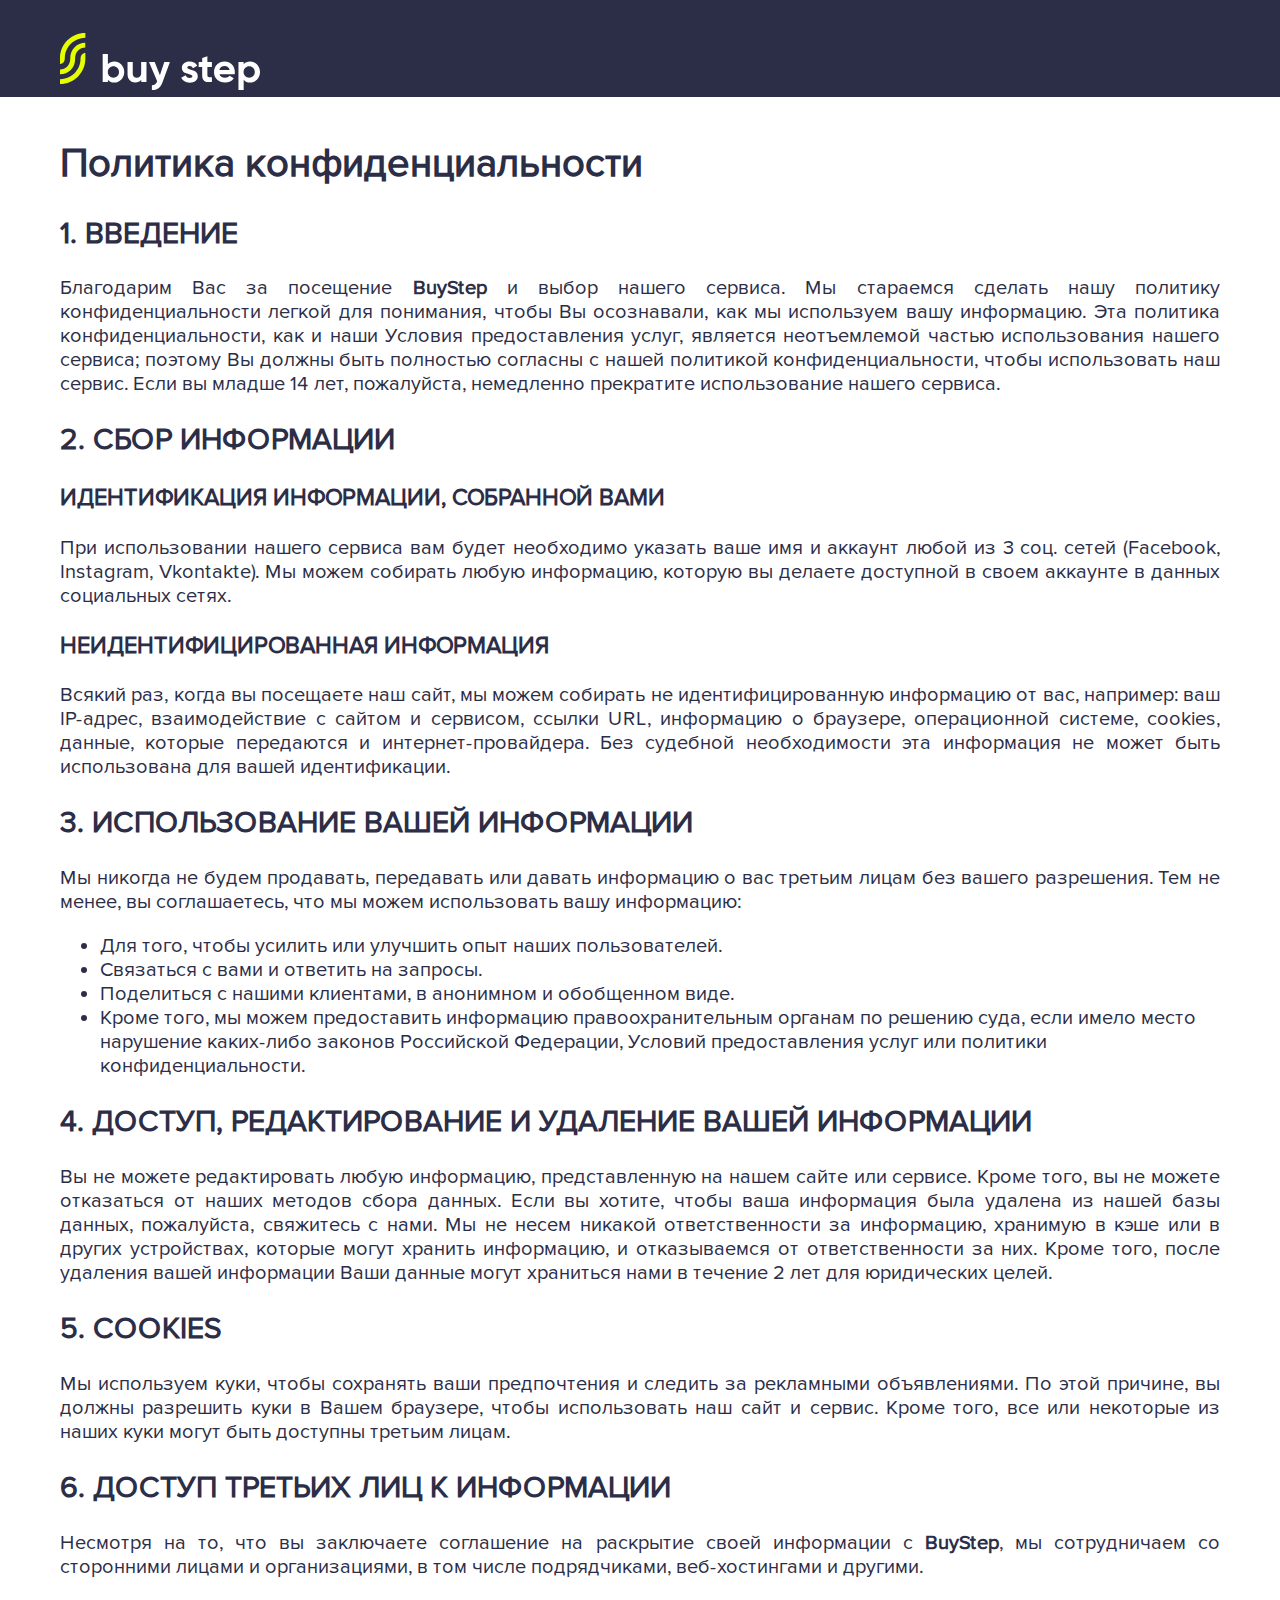
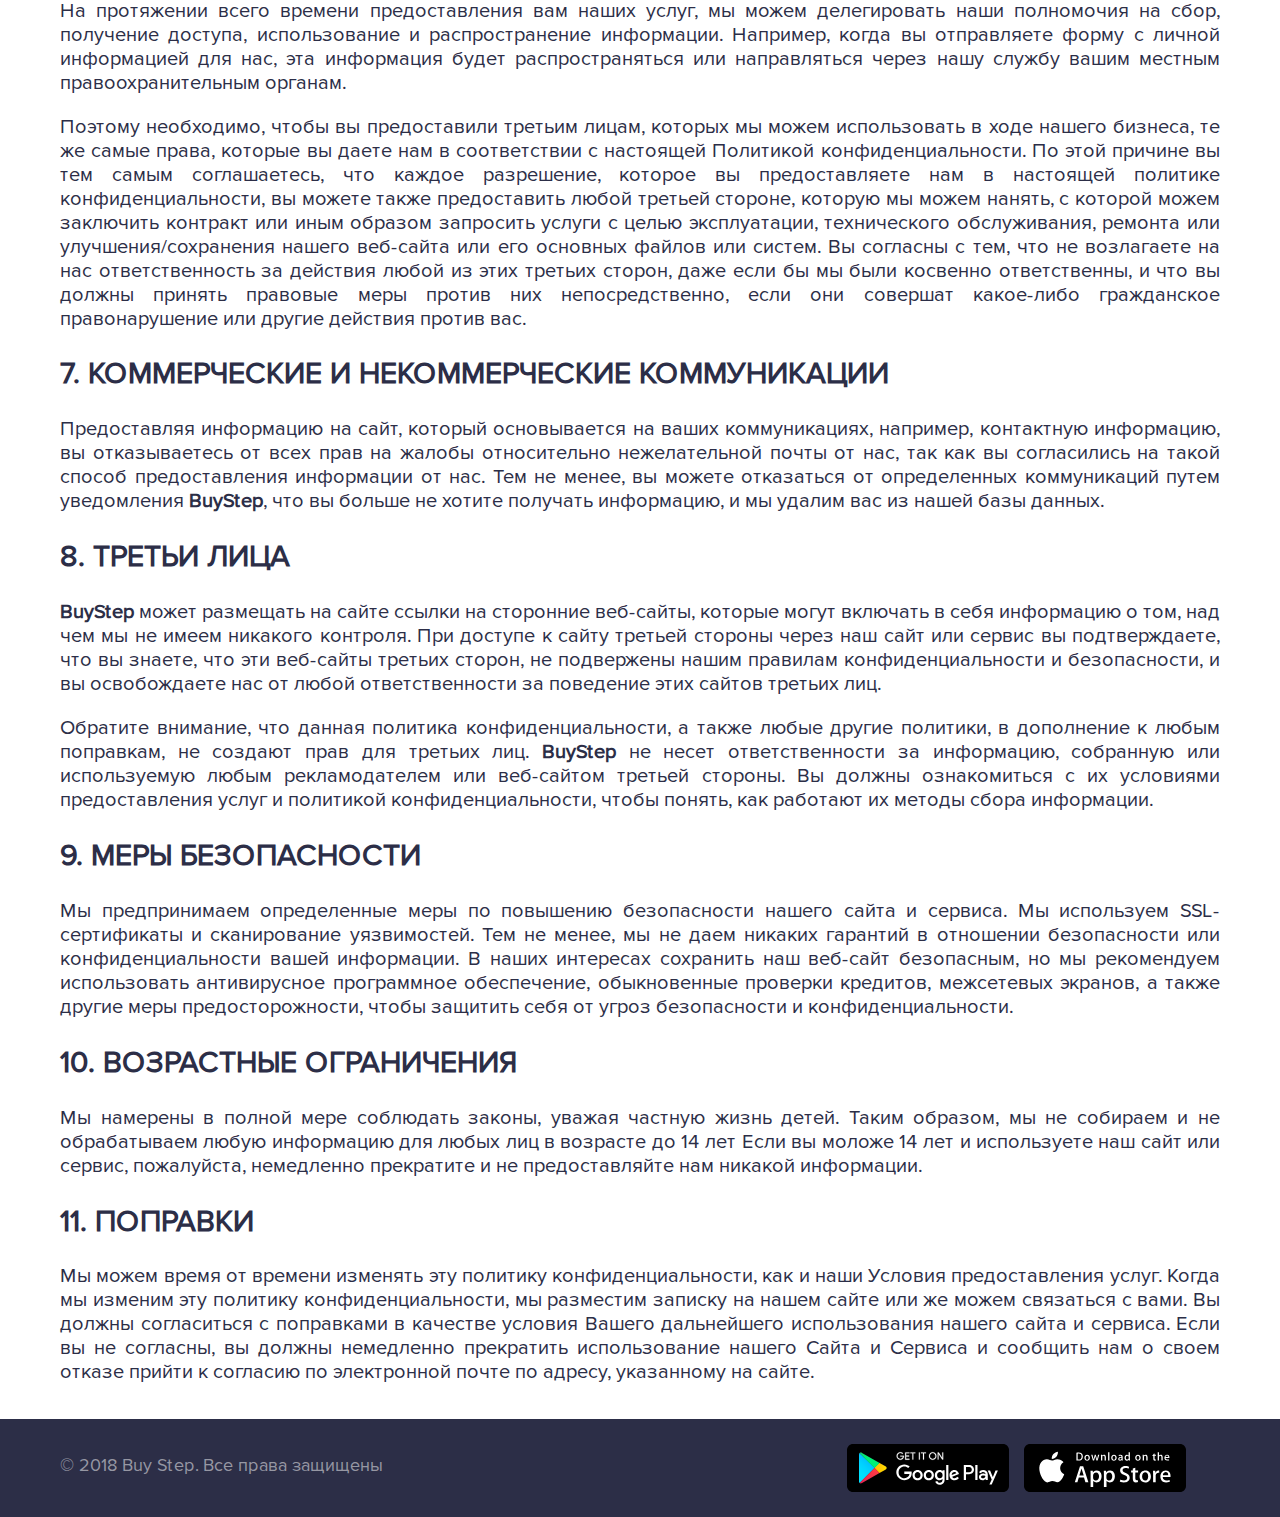
<file: privacy-policy.html>
<!DOCTYPE html>
<html lang="ru">
  <head>
    <meta charset="utf-8">
    <meta name="viewport" content="width=device-width,initial-scale=1.0">
    <title>Политика конфиденциальности &bull; BuyStep</title>
    <link rel="stylesheet" href="css/styles.css">
  </head>
  <body>
    <section class="header small">
      <header>
        <div class="container">
          <div class="row">
            <div class="col-md-4 logo-wrap">
              <div class="logo"></div>
            </div>
          </div>
        </div>
      </header>
    </section>
    <section class="privacy-policy">
      <div class="container">
        <div class="row">
          <div class="col">
            <h1>Политика конфиденциальности</h1>

            <h2>1. Введение</h2>
            <p>Благодарим Вас за посещение <strong>BuyStep</strong>  и выбор нашего сервиса. Мы стараемся сделать нашу политику конфиденциальности легкой для понимания, чтобы Вы осознавали, как мы используем вашу информацию. Эта политика конфиденциальности, как и наши Условия предоставления услуг, является неотъемлемой частью использования нашего сервиса; поэтому Вы должны быть полностью согласны с нашей политикой конфиденциальности, чтобы использовать наш сервис. Если вы младше 14 лет, пожалуйста, немедленно прекратите использование нашего сервиса.</p>

            <h2>2. Сбор информации</h2>
            <h3>Идентификация информации, собранной вами</h3>
            <p>При использовании нашего сервиса вам будет необходимо указать ваше имя и аккаунт любой из 3 соц. сетей (Facebook, Instagram, Vkontakte). Мы можем собирать любую информацию, которую вы делаете доступной в своем аккаунте в данных социальных сетях.</p>

            <h3>Неидентифицированная информация</h3>
            <p>Всякий раз, когда вы посещаете наш сайт, мы можем собирать не идентифицированную информацию от вас, например: ваш IP-адрес, взаимодействие с сайтом и сервисом, ссылки URL, информацию о браузере, операционной системе, cookies, данные, которые передаются и интернет-провайдера. Без судебной необходимости эта информация не может быть использована для вашей идентификации.</p>


            <h2>3. Использование вашей информации</h2>
            <p>Мы никогда не будем продавать, передавать или давать информацию о вас третьим лицам без вашего разрешения. Тем не менее, вы соглашаетесь, что мы можем использовать вашу информацию:</p>
            <ul>
              <li>Для того, чтобы усилить или улучшить опыт наших пользователей.</li>
              <li>Связаться с вами и ответить на запросы.</li>
              <li>Поделиться с нашими клиентами, в анонимном и обобщенном виде.</li>
              <li>Кроме того, мы можем предоставить информацию правоохранительным органам по решению суда, если имело место нарушение каких-либо законов Российской Федерации, Условий предоставления услуг или политики конфиденциальности.</li>
            </ul>

            <h2>4. Доступ, редактирование и удаление вашей информации</h2>
            <p>Вы не можете редактировать любую информацию, представленную на нашем сайте или сервисе. Кроме того, вы не можете отказаться от наших методов сбора данных. Если вы хотите, чтобы ваша информация была удалена из нашей базы данных, пожалуйста, свяжитесь с нами. Мы не несем никакой ответственности за информацию, хранимую в кэше или в других устройствах, которые могут хранить информацию, и отказываемся от ответственности за них. Кроме того, после удаления вашей информации Ваши данные могут храниться нами в течение 2 лет для юридических целей.</p>

            <h2>5. Cookies</h2>
            <p>Мы используем куки, чтобы сохранять ваши предпочтения и следить за рекламными объявлениями. По этой причине, вы должны разрешить куки в Вашем браузере, чтобы использовать наш сайт и сервис. Кроме того, все или некоторые из наших куки могут быть доступны третьим лицам.</p>

            <h2>6. Доступ третьих лиц к информации</h2>
            <p>Несмотря на то, что вы заключаете соглашение на раскрытие своей информации с <strong>BuyStep</strong>, мы сотрудничаем со сторонними лицами и организациями, в том числе подрядчиками, веб-хостингами и другими.</p>
            <p>На протяжении всего времени предоставления вам наших услуг, мы можем делегировать наши полномочия на сбор, получение доступа, использование и распространение информации. Например, когда вы отправляете форму с личной информацией для нас, эта информация будет распространяться или направляться через нашу службу вашим местным правоохранительным органам.</p>
            <p>Поэтому необходимо, чтобы вы предоставили третьим лицам, которых мы можем использовать в ходе нашего бизнеса, те же самые права, которые вы даете нам в соответствии с настоящей Политикой конфиденциальности. По этой причине вы тем самым соглашаетесь, что каждое разрешение, которое вы предоставляете нам в настоящей политике конфиденциальности, вы можете также предоставить любой третьей стороне, которую мы можем нанять, с которой можем заключить контракт или иным образом запросить услуги с целью эксплуатации, технического обслуживания, ремонта или улучшения/сохранения нашего веб-сайта или его основных файлов или систем. Вы согласны с тем, что не возлагаете на нас ответственность за действия любой из этих третьих сторон, даже если бы мы были косвенно ответственны, и что вы должны принять правовые меры против них непосредственно, если они совершат какое-либо гражданское правонарушение или другие действия против вас.</p>

            <h2>7. Коммерческие и некоммерческие коммуникации</h2>
            <p>Предоставляя информацию на сайт, который основывается на ваших коммуникациях, например, контактную информацию, вы отказываетесь от всех прав на жалобы относительно нежелательной почты от нас, так как вы согласились на такой способ предоставления информации от нас. Тем не менее, вы можете отказаться от определенных коммуникаций путем уведомления <strong>BuyStep</strong>, что вы больше не хотите получать информацию, и мы удалим вас из нашей базы данных.</p>

            <h2>8. Третьи лица</h2>
            <p><strong>BuyStep</strong> может размещать на сайте ссылки на сторонние веб-сайты, которые могут включать в себя информацию о том, над чем мы не имеем никакого контроля. При доступе к сайту третьей стороны через наш сайт или сервис вы подтверждаете, что вы знаете, что эти веб-сайты третьих сторон, не подвержены нашим правилам конфиденциальности и безопасности, и вы освобождаете нас от любой ответственности за поведение этих сайтов третьих лиц.</p>
            <p>Обратите внимание, что данная политика конфиденциальности, а также любые другие политики, в дополнение к любым поправкам, не создают прав для третьих лиц. <strong>BuyStep</strong> не несет ответственности за информацию, собранную или используемую любым рекламодателем или веб-сайтом третьей стороны. Вы должны ознакомиться с их условиями предоставления услуг и политикой конфиденциальности, чтобы понять, как работают их методы сбора информации.</p>

            <h2>9. Меры безопасности</h2>
            <p>Мы предпринимаем определенные меры по повышению безопасности нашего сайта и сервиса. Мы используем SSL-сертификаты и сканирование уязвимостей. Тем не менее, мы не даем никаких гарантий в отношении безопасности или конфиденциальности вашей информации. В наших интересах сохранить наш веб-сайт безопасным, но мы рекомендуем использовать антивирусное программное обеспечение, обыкновенные проверки кредитов, межсетевых экранов, а также другие меры предосторожности, чтобы защитить себя от угроз безопасности и конфиденциальности.</p>

            <h2>10. Возрастные ограничения</h2>
            <p>Мы намерены в полной мере соблюдать законы, уважая частную жизнь детей. Таким образом, мы не собираем и не обрабатываем любую информацию для любых лиц в возрасте до 14 лет Если вы моложе 14 лет и используете наш сайт или сервис, пожалуйста, немедленно прекратите и не предоставляйте нам никакой информации.</p>

            <h2>11. Поправки</h2>
            <p>Мы можем время от времени изменять эту политику конфиденциальности, как и наши Условия предоставления услуг. Когда мы изменим эту политику конфиденциальности, мы разместим записку на нашем сайте или же можем связаться с вами. Вы должны согласиться с поправками в качестве условия Вашего дальнейшего использования нашего сайта и сервиса. Если вы не согласны, вы должны немедленно прекратить использование нашего Сайта и Сервиса и сообщить нам о своем отказе прийти к согласию по электронной почте по адресу, указанному на сайте.</p>
          </div>
        </div>
      </div>
    </section>
    <section class="footer">
      <footer>
        <div class="bottom copy">
          <div class="container">
            <div class="row">
              <div class="col-8">
                <p>&copy; 2018 Buy Step. Все права защищены</p>
              </div>
              <div class="col-4 app-links"><a class="google-play" href="#">Google Play</a><a class="appstore" href="#">App Store</a></div>
            </div>
          </div>
        </div>
      </footer>
    </section>
  </body>
</html>
</file>
